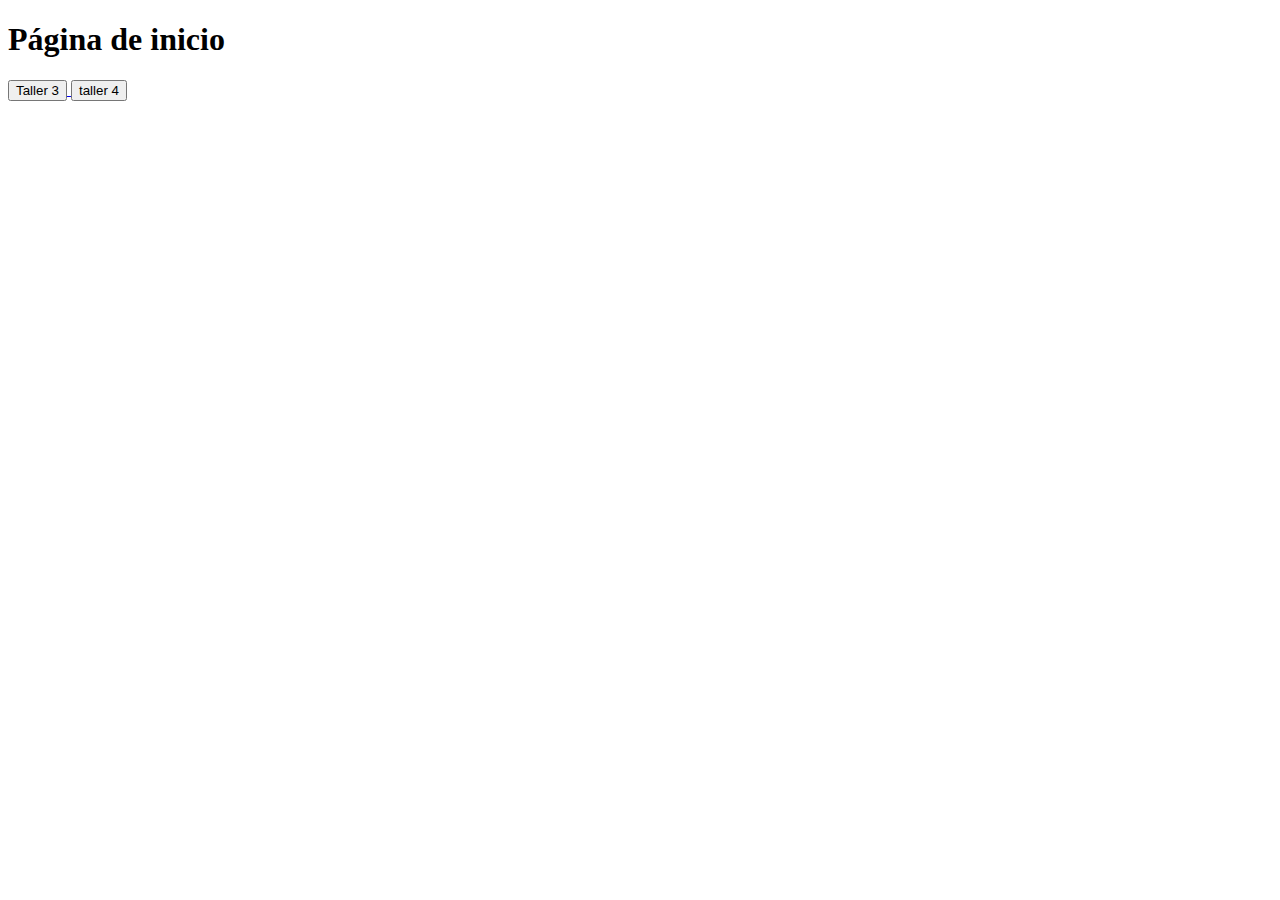
<file: taller 3 - 4/index.html>
<!DOCTYPE html>
<html lang="es">
<head>
    <meta charset="UTF-8">
    <meta http-equiv="X-UA-Compatible" content="IE=edge">
    <meta name="viewport" content="width=device-width, initial-scale=1.0">
    <title>Taller 3 y 4</title>
</head>
<body>
    <header>
        <nav>
            <h1>Página de inicio</h1>
        </nav>
    </header>
    <article>
        <section>
            <form>
                <a href="Taller 3/taller3.html">
                    <input type="button" value="Taller 3"> 
                </a>
                <a href="Taller 4/taller4.html">
                    <input type="button" value="taller 4"> 
                </a> 
            </form>
        </section>
    </article>
</body>
</html>
</file>
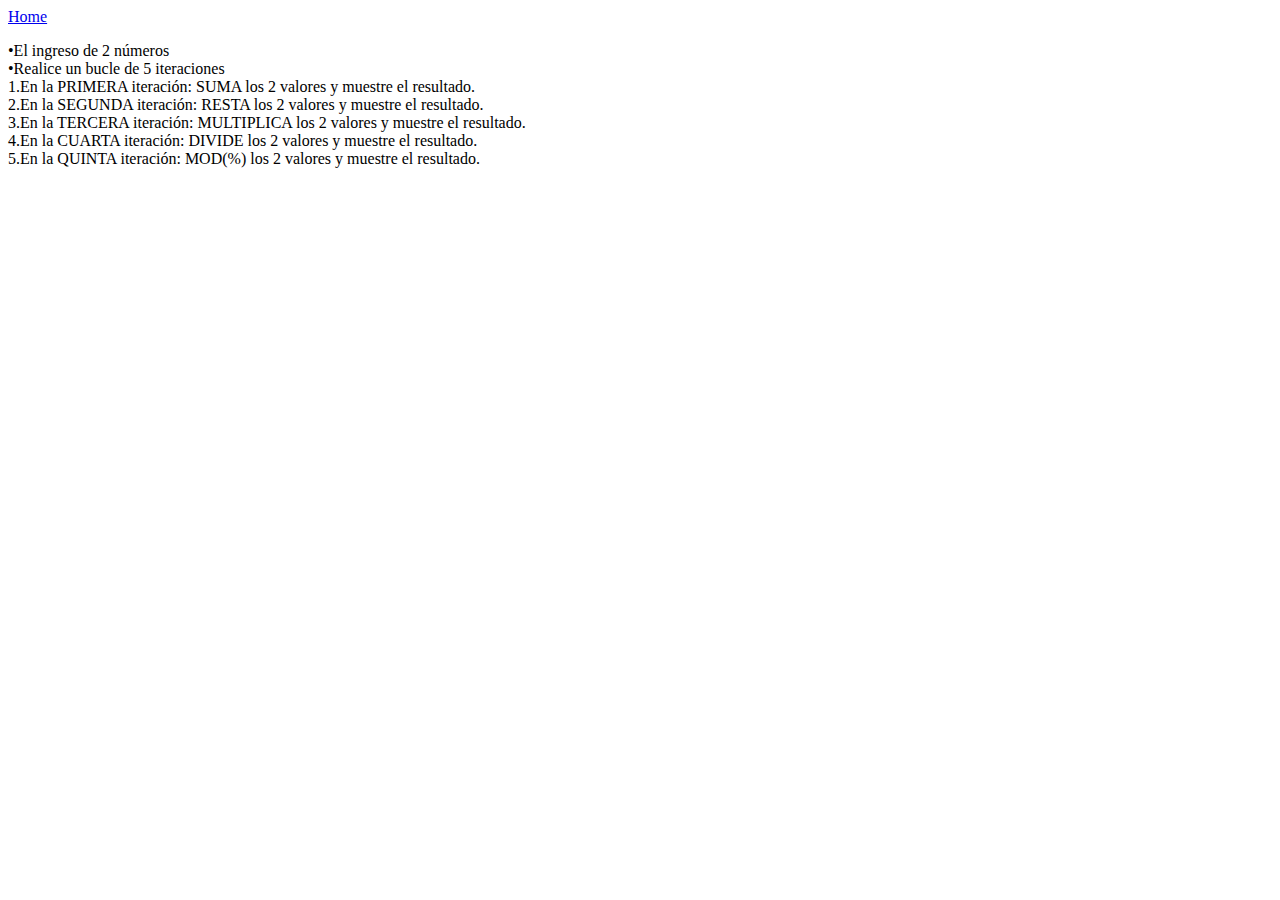
<file: taller 3 - 4/Taller 3/taller3.html>
<!DOCTYPE html>
<html lang="es">
<head>
    <meta charset="UTF-8">
    <meta http-equiv="X-UA-Compatible" content="IE=edge">
    <meta name="viewport" content="width=device-width, initial-scale=1.0">
    <title>Taller 3</title>
    <script type="text/javascript" src="form.js"></script>
</head>
<body>
    <header>
        <nav>
            <a href="../index.html">Home</a>
        </nav>
    </header>
    <article>
        <section>
            <p>•El ingreso de 2 números<br>
                •Realice un bucle de 5 iteraciones<br>
                1.En la PRIMERA iteración: SUMA los 2 valores y muestre el resultado.<br>
                2.En la SEGUNDA iteración: RESTA los 2 valores y muestre el resultado.<br>
                3.En la TERCERA iteración: MULTIPLICA los 2 valores y muestre el resultado.<br>
                4.En la CUARTA iteración: DIVIDE los 2 valores y muestre el resultado.<br>
                5.En la QUINTA iteración: MOD(%) los 2 valores y muestre el resultado.</p>
        </section>
    </article>
</body>
</html>
</file>
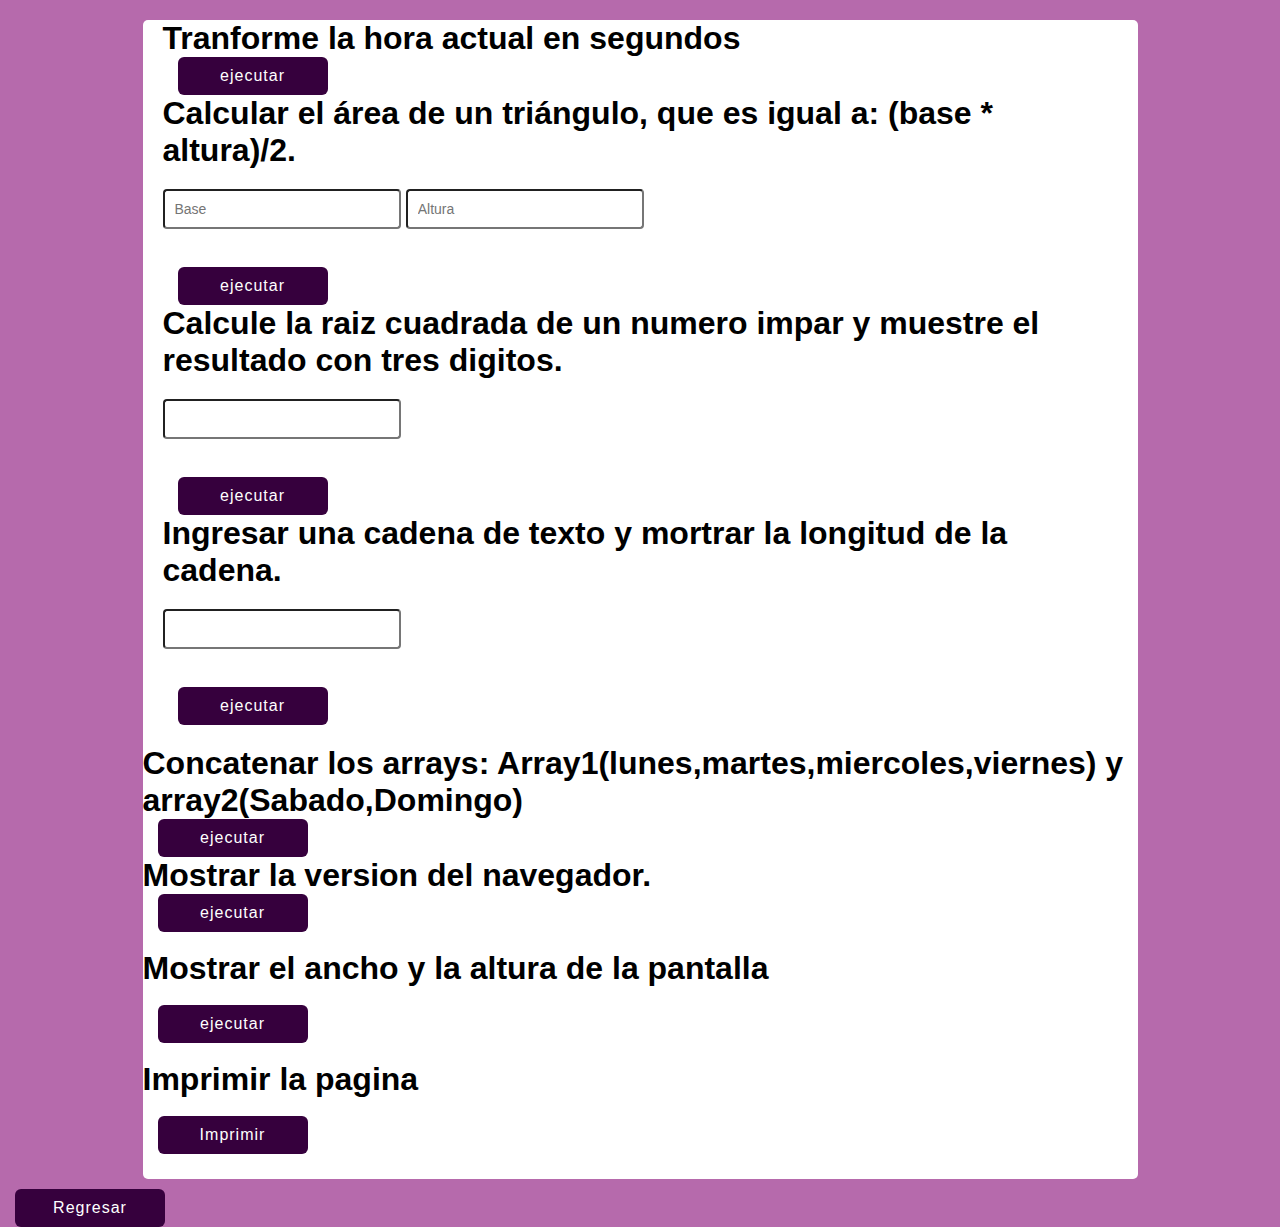
<file: taller 3 - 4/Taller 4/taller4.html>
<!DOCTYPE html>
<html>
<head>
    <title>Taller 4</title>
    <link rel="stylesheet" type="text/css" href="estilo.css">
    <script src="form.js"></script>
</head>
<body>
    <main class="Contener_de_Menu">
        <div class="preguntas">
            <div class="menu">
                <h1>Tranforme la hora actual en segundos</h1>  
                <button onclick="segundos()" >ejecutar</button>
                <div id="respuesta"> 
                <p class="resultados" id="resultado"></p>
                </div>
                <h1>Calcular el área de un triángulo, que es igual a: (base * altura)/2. </h1> 
                <div>
                    <input type="number" id="base" placeholder="Base">
                    <input type="number" id="altura" placeholder="Altura">   <br> <br>
                    <button  onclick="Area()" >ejecutar</button>
                </div>
                <div id="respuesta"> 
                    <p class="resultados" id="resultado1"></p>
                </div>
                <h1>Calcule la raiz cuadrada de un numero impar y muestre el resultado con tres digitos.</h1> 
                <div>
                    <input id="raiz1" type="number"> <br> <br>
                    <button onclick="RaizCuadrada()">ejecutar</button>
                </div>
                <div id="respuesta"> 
                    <p class="resultados" id="resultado2"></p>
                </div>
                <h1> Ingresar una cadena de texto y mortrar la longitud de la cadena.</h1> 
                <div>
                    <input id="cadenaTexto" type="text"> <br> <br>
                    <button onclick="Cadena_de_Texto()">ejecutar</button>
                </div>
                <div id="respuesta"> 
                    <p class="resultados" id="resultado3"></p>
                </div>
            </div>
            <h1>Concatenar los arrays: Array1(lunes,martes,miercoles,viernes) y array2(Sabado,Domingo)</h1> 
            <div>
                <button onclick="Concatenar()">ejecutar</button> <br>
            </div>
            <div id="respuesta"> 
                <p class="resultados" id="resultado4"></p>
            </div>
            <h1>Mostrar la version del navegador.</h1> 
            <div>
                <button  onclick="VersionNav()" href="#">ejecutar</button> <br> 
            </div><br> 
            <h1>Mostrar el ancho y la altura de la pantalla</h1> 
            <br>
            <button onclick="mostrar_pantalla()">ejecutar</button> <br>
            <br>
            <div id="respuesta"> 
                <p class="resultados" id="resultado6"></p>
            </div>
            <h1>Imprimir la pagina</h1> 
            <br>
            <button onclick=javascript:window.print()>Imprimir</button> <br><script></script>  
            </div>
        </div>             
    </div>
    <a href="../index.html">
        <button a href="../index.html">Regresar</button>
    </a> 
    </main>  
</body>
</html>
</file>
<file: taller 3 - 4/Taller 4/estilo.css>
@import url('https://fonts.googleapis.com/css2?family=Secular+One&display=swap');
@import url('https://fonts.googleapis.com/css2?family=Secular+One&family=Yeseva+One&display=swap');
*{   
    margin: 0;
    box-sizing: border-box;
}
body
{
    color: rgb(0, 0, 0);
    background:#85057498 ;
    font-family: Arial, Helvetica, sans-serif;

}

.preguntas
{
    background: rgb(255, 255, 255);
    color: rgb(0, 0, 0);
    border-radius: 4px;
    margin: auto;
    width:995px ;
    height:auto;
    border-radius: 5px;
    margin-bottom: 10px ;
    padding-bottom: 25px;
}

input
{
    
    width: 25%;
    padding: 10px;
    border-radius: 4px;
    margin: 0 0 20px 0;
    
    outline: none;
    font-size: 14px;
    font-weight: normal;
    color: rgb(0, 0, 0);
    margin-top: 20px;
    transition: all .5s ease;
}
input:focus
{
    border-bottom: 4px solid #36003d; 
}
.menu
{
    margin: 20px;
    height: 100%;
}
.menu span{
    float: left;
    font-family:  'Roboto', sans-serif;
    font-size: 16px;
    width: 100%;
    padding-top: 35px;
    padding-left: 10px;
    margin-bottom: 15px;
}
.contenedor_de_menu .preguntas h1
{
    float: left;
    font-size: 28px;   
    margin-left: 250px;
    margin-top: 25px;
    width: 100%;
    height: 100x;
} 

button
{
    width: 150px;
    margin-left:15px;
    background: #36003d;
    color:#fff ;
    border:none ;
    border-radius: 6px;
    padding: 10px 0;
    font-weight: normal;
    font-family:  'Roboto', sans-serif;
    letter-spacing: 1px;
    font-size: 16px;
    cursor: pointer;
    transition: all .5s ease;

}
button :hover
{
    background: rgba(18, 189, 89, 0.6);
}

.marca{
    color: rgb(255, 145, 0);
    font-size: 20px;
    
}
.link
{
    text-decoration: none;
    color: #fff;
    background:#36003d;
    width: 150px;   
    padding: 10px 10px 10px 10px;
    border-radius: 6px; 
    font-family:  'Roboto', sans-serif;  
    font-size: 16px;    
}
</file>
